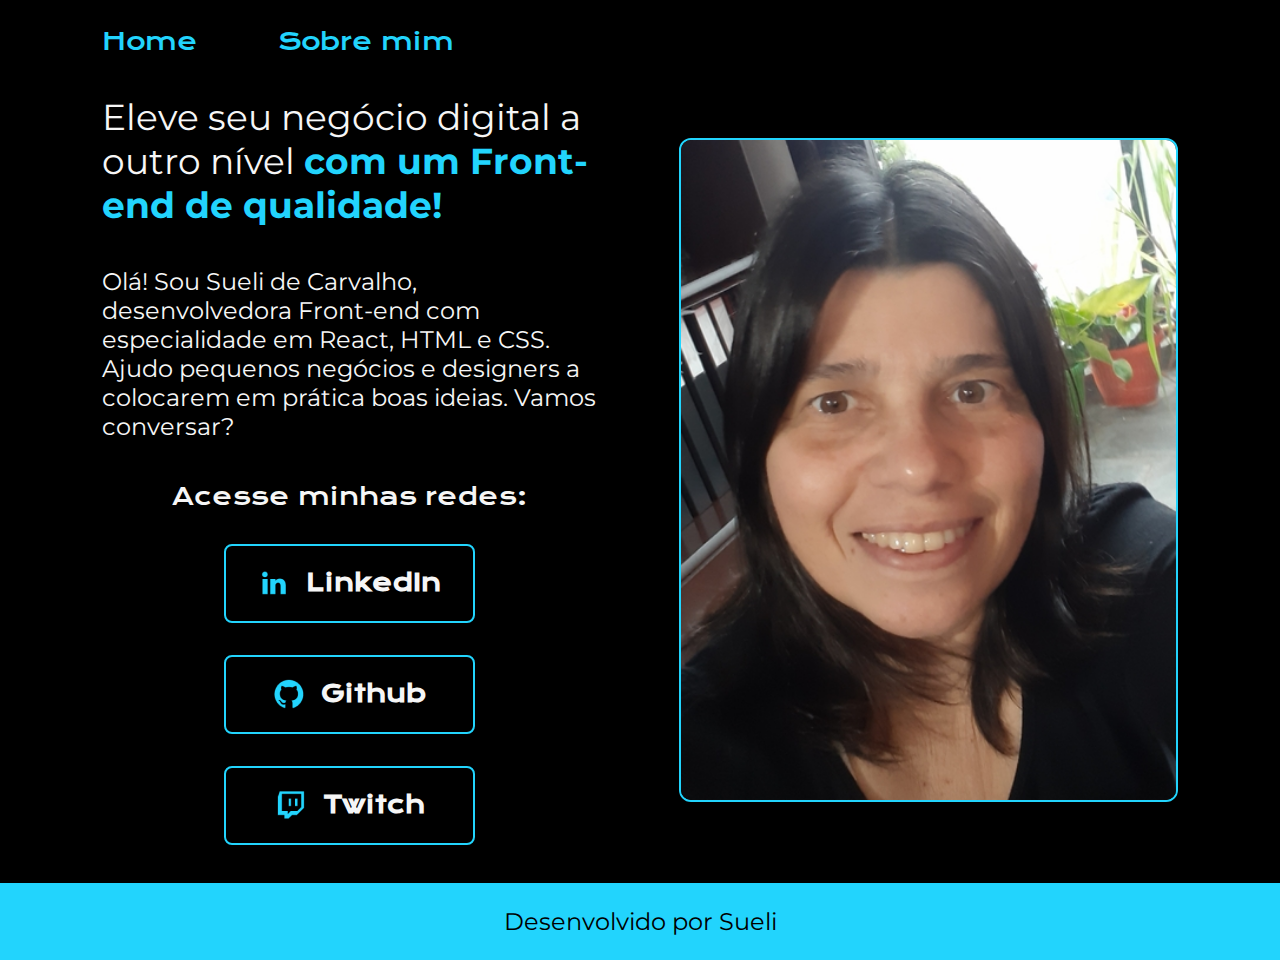
<file: index.html>
<!DOCTYPE html>
<html lang="pt-br">
<head>
    <meta charset="UTF-8">
    <meta name="viewport" content="width=device-width, initial-scale=1.0">
    <link rel="stylesheet" href="./styles/style.css">
    <title>Portfólio Sueli</title>
</head>
<body>
    <header class="cabecalho">
        <nav class="cabecalho__menu">
            <a class="cabecalho__menu__link" href="index.html">Home</a>
            <a class="cabecalho__menu__link" href= "about.html">Sobre mim</a>
        </nav>
    </header>
    <main class="apresentacao">
        <section class="apresentacao__conteudo">
            <h1 class="apresentacao__conteudo__titulo">Eleve seu negócio digital a outro nível <strong class="titulo-destaque">com um Front-end de qualidade!</strong></h1>
            <p class="apresentacao__conteudo__texto">Olá! Sou Sueli de Carvalho, desenvolvedora Front-end com especialidade em React, HTML e CSS. Ajudo pequenos negócios e designers a colocarem em prática boas ideias. Vamos conversar?</p>
            <div class="apresentacao__links">
                <h2 class="apresentacao__links__subtitulo">Acesse minhas redes:</h2>
                <a class="apresentacao__links__navegacao" href="https://linkedin.com"> <img src="./assets/linkedin.png">LinkedIn</a>
                <a class="apresentacao__links__navegacao" href="https://github.com"> <img src="./assets/Github.png">Github</a>
                <a class="apresentacao__links__navegacao" href="https://twitch.com"> <img src="./assets/Twitch.png">Twitch</a>
                   
        </section>
        <img class="apresentacao__imagem" src="./assets/Suelired.jpg" alt="foto do portfolio">
    </main>
    <footer class="rodape">
        <p>Desenvolvido por Sueli</p>
    </footer>
</body>
</html>
</file>
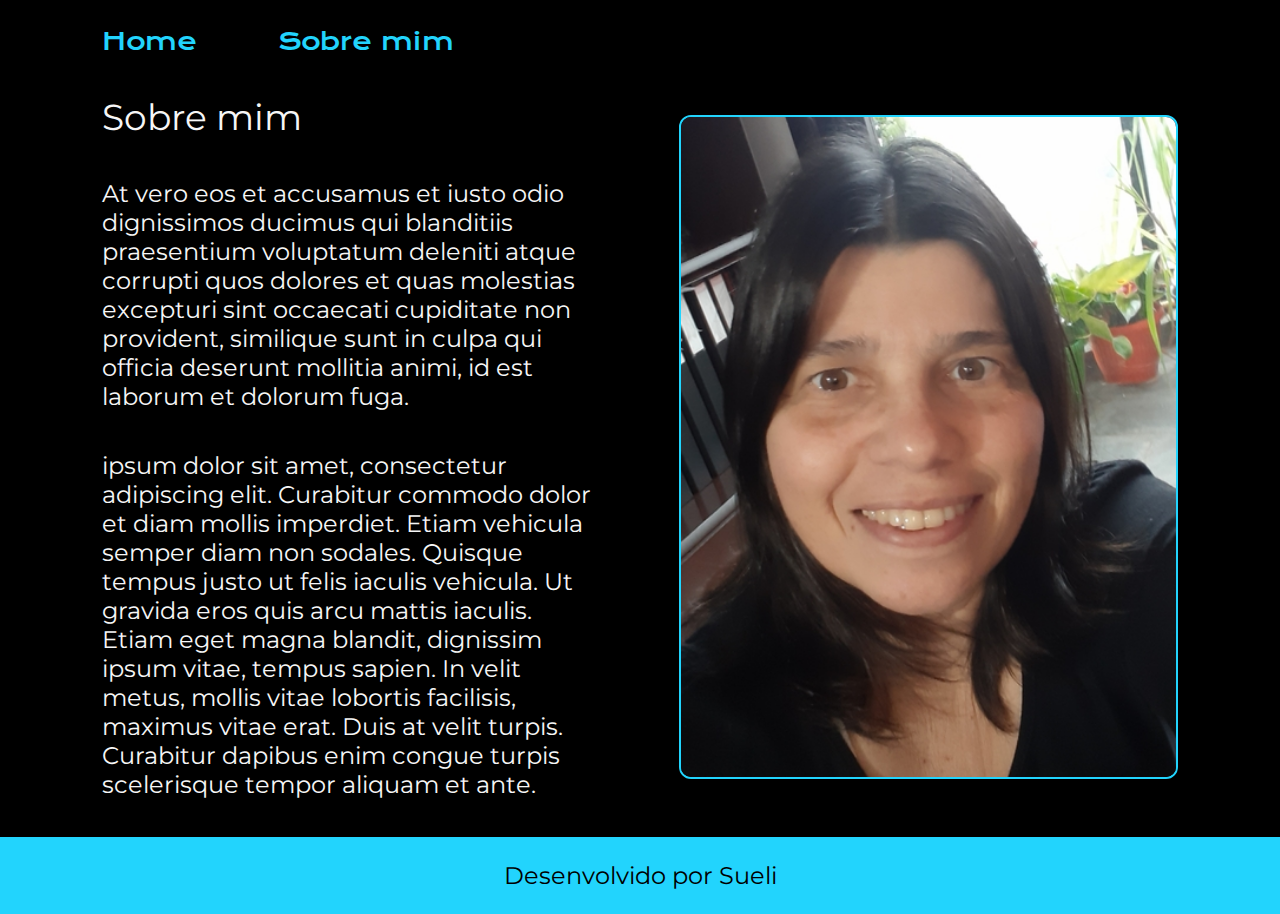
<file: about.html>
<!DOCTYPE html>
<html lang="en">
<head>
    <meta charset="UTF-8">
    <meta name="viewport" content="width=device-width, initial-scale=1.0">
    <title>Sobre mim</title>
    <link rel="stylesheet" href="./styles/style.css">
</head>
<body>
    <header class="cabecalho">
        <nav class="cabecalho__menu">
            <a class="cabecalho__menu__link" href="index.html">Home</a>
            <a class="cabecalho__menu__link" href= "about.html">Sobre mim</a>
        </nav>
    </header>

    <main class="apresentacao">
        <section class="apresentacao__conteudo">
            <h1 class="apresentacao__conteudo__titulo">Sobre mim</h1>
            <p class="apresentacao__conteudo__texto">At vero eos et accusamus et iusto odio dignissimos ducimus qui blanditiis praesentium voluptatum deleniti atque corrupti quos dolores et quas molestias excepturi sint occaecati cupiditate non provident, similique sunt in culpa qui officia deserunt mollitia animi, id est laborum et dolorum fuga.
            </p>
            <p class="apresentacao__conteudo__texto">ipsum dolor sit amet, consectetur adipiscing elit. Curabitur commodo dolor et diam mollis imperdiet. Etiam vehicula semper diam non sodales. Quisque tempus justo ut felis iaculis vehicula. Ut gravida eros quis arcu mattis iaculis. Etiam eget magna blandit, dignissim ipsum vitae, tempus sapien. In velit metus, mollis vitae lobortis facilisis, maximus vitae erat. Duis at velit turpis. Curabitur dapibus enim congue turpis scelerisque tempor aliquam et ante.
            </p>   
        </section>
        <img class="apresentacao__imagem" src="./assets/Suelired.jpg" alt="foto da Sueli">
    </main>

    <footer class="rodape">
        <p>Desenvolvido por Sueli</p>
    </footer>    
</body>
</html>
</file>
<file: styles/style.css>
@import url('https://fonts.googleapis.com/css2?family=Krona+One&display=swap');
@import url('https://fonts.googleapis.com/css2?family=Krona+One&family=Montserrat:ital,wght@0,100..900;1,100..900&display=swap');


:root {
    --cor-primaria: #000000;
    --cor-secundaria: #f6f6f6;
    --cor-terciaria: #22d4fd;

    --fonte-principal: "Krona One", sans-serif;
    --fonte-secundaria: "Montserrat", sans-serif;;
    }

* {
    margin: 0;
    padding: 0;
}


body {
    background-color: var(--cor-primaria);
    box-sizing: border-box;
    color: var(--cor-secundaria)
    }

.cabecalho {
    padding: 2% 0% 0% 8%;
}
.cabecalho__menu {
    display: flex;
    gap: 80px
}

.cabecalho__menu__link {
    color:var(--cor-terciaria);
    font-size: 1.5rem;
    font-weight: 500;
    font-family: var(--fonte-principal);
    text-decoration: none;
}


.apresentacao {
    padding: 3% 8%;
    display: flex;
    align-items: center;
    justify-content: space-between;
    gap: 82px;
}

.apresentacao__conteudo {
    width: 50%;
    display: flex;
    flex-direction: column;
    gap: 40px;
}

.apresentacao__conteudo__titulo {
    font-size: 2.25rem;
    font-family: var(--fonte-secundaria);
    font-weight: 400;    
}

.apresentacao__conteudo__texto {
    font-size: 1.5rem;
    font-family: var(--fonte-secundaria);
    font-style: normal;
}

.apresentacao__links {
    display: flex;
    flex-direction: column;
    align-items: center;
    gap: 32px;
    justify-content: space-between;
}

.apresentacao__links__subtitulo {
    font-family: var(--fonte-principal);
    font-weight: 400;
    font-size: 1.5rem;
}

.apresentacao__links__navegacao {
    display:flex;
    justify-content: center;
    gap: 16px;
    width: 50%;
    text-align: center;
    border: solid 2px;
    border-color: var(--cor-terciaria);
    border-radius: 8px;
    font-size: 1.5rem;
    padding: 21.5px 0;
    text-decoration: none;
    color: var(--cor-secundaria);
    font-family: var(--fonte-principal);
    font-weight: 600;
}

.apresentacao__imagem {
    width: 50%;
    border-radius: 12px;
    border: solid 2px;
    border-color: var(--cor-terciaria);
}

.apresentacao__links__link:hover {
    background-color: #272727;
    color:yellow;
    font-size: 1.6rem;
    }

.titulo-destaque {
    color: var(--cor-terciaria)
}

.rodape {
    color: var(--cor-primaria);
    background-color: var(--cor-terciaria);
    padding: 24px;
    text-align: center;
    font-family: var(--fonte-secundaria);
    font-size: 1.5rem;
    font-weight: 400;
}

@media (max-width: 1200px) {
    .cabecalho {
        padding: 10%;
    }

    .cabecalho__menu {
        justify-content: center;
    }

    .apresentacao {
        flex-direction: column-reverse ;
    }

    .apresentacao__conteudo {
        width:auto;

    }

    
}
</file>
